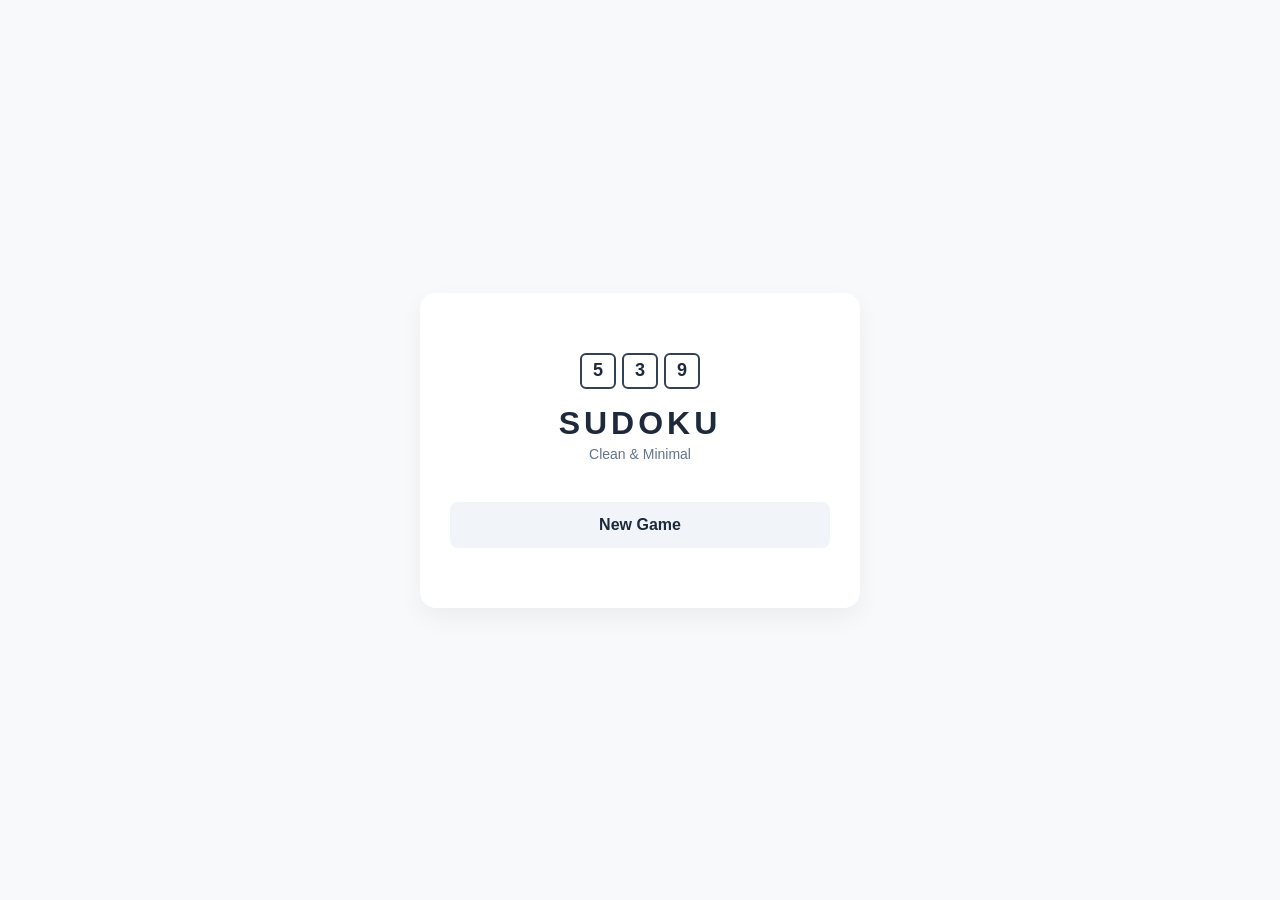
<file: index.html>
<!DOCTYPE html>
<html lang="en">
<head>
    <meta charset="UTF-8">
    <meta name="viewport" content="width=device-width, initial-scale=1.0">
    <title>Polished Sudoku</title>
    <link rel="stylesheet" href="style.css">
</head>
<body>
    <div class="app-container">
        <!-- Confetti Canvas for Victory -->
        <canvas id="confetti-canvas" class="hidden"></canvas>

        <!-- Screen 1: Splash / Menu -->
        <div id="screen-splash" class="screen">
            <div class="splash-content">
                <div class="logo">
                    <span class="logo-box">5</span>
                    <span class="logo-box">3</span>
                    <span class="logo-box">9</span>
                </div>
                <h1 class="splash-title">SUDOKU</h1>
                <p class="splash-subtitle">Clean & Minimal</p>
                
                <div class="splash-actions">
                    <button id="btn-resume-game" class="btn primary hidden">Continue Game</button>
                    <button id="btn-show-difficulties" class="btn secondary">New Game</button>
                </div>
                
                <div id="difficulty-menu" class="difficulty-menu hidden">
                    <button class="diff-option" data-diff="easy">Easy</button>
                    <button class="diff-option" data-diff="medium">Medium</button>
                    <button class="diff-option" data-diff="hard">Hard</button>
                    <button class="diff-option" data-diff="expert">Expert</button>
                    <button class="diff-option" data-diff="master">Master</button>
                    <button class="diff-option" data-diff="extreme">Extreme</button>
                </div>
            </div>
        </div>

        <!-- Screen 2: Active Game -->
        <div id="screen-game" class="screen hidden">
            <header class="game-header">
                <button id="btn-back-to-menu" class="btn-icon" title="Main Menu">
                    <svg viewBox="0 0 24 24" width="22" height="22"><path d="M20 11H7.83l5.59-5.59L12 4l-8 8 8 8 1.41-1.41L7.83 13H20v-2z"/></svg>
                </button>
                <div class="hud-item">
                    <span class="hud-label">Difficulty</span>
                    <span id="hud-difficulty" class="hud-value">Hard</span>
                </div>
                <div class="hud-item">
                    <span class="hud-label">Mistakes</span>
                    <span id="hud-mistakes" class="hud-value">0/3</span>
                </div>
                <div class="hud-item status-time">
                    <span id="hud-timer" class="timer">00:00</span>
                    <button id="btn-pause" class="btn-icon-small">
                        <svg id="pause-icon" viewBox="0 0 24 24" width="14" height="14"><path d="M6 19h4V5H6v14zm8-14v14h4V5h-4z"/></svg>
                    </button>
                </div>
            </header>

            <main class="board-wrapper">
                <div id="sudoku-board" class="board"></div>
                
                <!-- Inner Screen States -->
                <div id="pause-overlay" class="overlay hidden">
                    <div class="overlay-content">
                        <h3>Game Paused</h3>
                        <button id="btn-resume" class="btn primary">Resume Play</button>
                    </div>
                </div>
            </main>

            <div class="action-panel">
                <button id="btn-undo" class="action-btn">
                    <div class="icon-wrapper"><svg viewBox="0 0 24 24" width="20" height="20"><path d="M12.5 8c-2.65 0-5.05.99-6.9 2.6L2 7v9h9l-3.62-3.62c1.39-1.16 3.16-1.88 5.12-1.88 3.54 0 6.55 2.31 7.6 5.5l2.37-.78C21.08 11.03 17.15 8 12.5 8z"/></svg></div>
                    <span>Undo</span>
                </button>
                <button id="btn-erase" class="action-btn">
                    <div class="icon-wrapper"><svg viewBox="0 0 24 24" width="20" height="20"><path d="M16.24 3.56L21.19 8.5c.39.39.39 1.02 0 1.41L13.41 17.7c-.39.39-1.02.39-1.41 0L7.05 12.75c-.39-.39-.39-1.02 0-1.41l7.78-7.78c.39-.39 1.02-.39 1.41 0zM3 21h18v-2H3v2z"/></svg></div>
                    <span>Erase</span>
                </button>
                <button id="btn-notes" class="action-btn">
                    <div class="icon-wrapper">
                        <svg viewBox="0 0 24 24" width="20" height="20"><path d="M3 17.25V21h3.75L17.81 9.94l-3.75-3.75L3 17.25zM20.71 7.04c.39-.39.39-1.02 0-1.41l-2.34-2.34c-.39-.39-1.02-.39-1.41 0l-1.83 1.83 3.75 3.75 1.83-1.83z"/></svg>
                        <span id="notes-badge" class="badge">OFF</span>
                    </div>
                    <span>Notes</span>
                </button>
                <button id="btn-hint" class="action-btn">
                    <div class="icon-wrapper">
                        <svg viewBox="0 0 24 24" width="20" height="20"><path d="M9 21c0 .55.45 1 1 1h4c.55 0 1-.45 1-1v-1H9v1zm3-19C8.14 2 5 5.14 5 9c0 2.38 1.19 4.47 3 5.74V17c0 .55.45 1 1 1h6c.55 0 1-.45 1-1v-2.26c1.81-1.27 3-3.36 3-5.74 0-3.86-3.14-7-7-7zm2.85 11.1l-.85.6V16h-4v-1.3l-.85-.6C7.8 13.1 7 11.14 7 9c0-2.76 2.24-5 5-5s5 2.24 5 5c0 2.14-.8 4.1-2.15 5.1z"/></svg>
                        <span id="hint-badge" class="badge-count">3</span>
                    </div>
                    <span>Hint</span>
                </button>
            </div>

            <div class="keypad">
                <button class="key-btn" data-val="1">1</button>
                <button class="key-btn" data-val="2">2</button>
                <button class="key-btn" data-val="3">3</button>
                <button class="key-btn" data-val="4">4</button>
                <button class="key-btn" data-val="5">5</button>
                <button class="key-btn" data-val="6">6</button>
                <button class="key-btn" data-val="7">7</button>
                <button class="key-btn" data-val="8">8</button>
                <button class="key-btn" data-val="9">9</button>
            </div>
        </div>

        <!-- Screen 3: End Summary (Win / Game Over) -->
        <div id="screen-summary" class="screen hidden">
            <div class="summary-content">
                <h2 id="summary-title">Solved!</h2>
                <div class="summary-card">
                    <div class="summary-row">
                        <span>Difficulty</span>
                        <span id="sum-difficulty" class="sum-value">-</span>
                    </div>
                    <div class="summary-row">
                        <span>Time Taken</span>
                        <span id="sum-time" class="sum-value">00:00</span>
                    </div>
                    <div class="summary-row">
                        <span>Mistakes Made</span>
                        <span id="sum-mistakes" class="sum-value">0/3</span>
                    </div>
                </div>
                <button id="btn-summary-restart" class="btn primary">Play Another Game</button>
            </div>
        </div>
    </div>
    <script src="script.js"></script>
</body>
</html>
</file>
<file: style.css>
:root {
    --bg-color: #f7f9fa;
    --card-bg: #ffffff;
    --text-main: #1e293b;
    --text-muted: #64748b;
    --border-light: #e2e8f0;
    --border-dark: #334155;
    --accent: #3b82f6;
    --accent-light: #eff6ff;
    --accent-focus: #dbeafe;
    --error-bg: #fee2e2;
    --error-text: #ef4444;
    --given-bg: #f1f5f9;
    --given-text: #0f172a;
    --font-stack: -apple-system, BlinkMacSystemFont, "Segoe UI", Roboto, sans-serif;
}

* {
    box-sizing: border-box;
    margin: 0;
    padding: 0;
    -webkit-tap-highlight-color: transparent;
}

body {
    font-family: var(--font-stack);
    background-color: var(--bg-color);
    color: var(--text-main);
    display: flex;
    justify-content: center;
    align-items: center;
    min-height: 100vh;
    padding: 12px;
}

.app-container {
    width: 100%;
    max-width: 440px;
    background: var(--card-bg);
    border-radius: 16px;
    box-shadow: 0 10px 25px rgba(15, 23, 42, 0.05);
    padding: 20px;
    overflow: hidden;
    position: relative;
}

#confetti-canvas {
    position: absolute;
    top: 0;
    left: 0;
    width: 100%;
    height: 100%;
    z-index: 5;
    pointer-events: none;
}

.screen {
    display: flex;
    flex-direction: column;
    gap: 20px;
    width: 100%;
}

.hidden {
    display: none !important;
}

/* --- SPLASH SCREEN --- */
.splash-content {
    text-align: center;
    padding: 40px 10px;
}

.logo {
    display: flex;
    justify-content: center;
    gap: 6px;
    margin-bottom: 16px;
}

.logo-box {
    width: 36px;
    height: 36px;
    border: 2px solid var(--border-dark);
    border-radius: 6px;
    display: flex;
    justify-content: center;
    align-items: center;
    font-weight: 700;
    font-size: 18px;
}

.splash-title {
    font-size: 32px;
    font-weight: 800;
    letter-spacing: 4px;
    margin-bottom: 4px;
}

.splash-subtitle {
    color: var(--text-muted);
    font-size: 14px;
    margin-bottom: 40px;
}

.splash-actions {
    display: flex;
    flex-direction: column;
    gap: 12px;
}

.difficulty-menu {
    display: grid;
    grid-template-columns: 1fr 1fr;
    gap: 10px;
    margin-top: 20px;
    animation: fadeIn 0.2s ease-out;
}

.diff-option {
    padding: 14px;
    border: 1px solid var(--border-light);
    background: var(--card-bg);
    border-radius: 8px;
    font-weight: 500;
    cursor: pointer;
    font-size: 14px;
    transition: all 0.15s;
}

.diff-option:active {
    background: var(--accent-light);
    border-color: var(--accent);
}

/* --- GAME SCREEN --- */
.game-header {
    display: flex;
    justify-content: space-between;
    align-items: center;
}

.hud-item {
    display: flex;
    flex-direction: column;
    align-items: center;
}

.hud-label {
    font-size: 11px;
    color: var(--text-muted);
    text-transform: uppercase;
    letter-spacing: 0.5px;
}

.hud-value {
    font-size: 15px;
    font-weight: 600;
}

.status-time {
    display: flex;
    align-items: center;
    gap: 6px;
}

.timer {
    font-variant-numeric: tabular-nums;
    font-weight: 600;
    font-size: 16px;
}

.board-wrapper {
    position: relative;
    width: 100%;
    aspect-ratio: 1 / 1;
}

.board {
    display: grid;
    grid-template-columns: repeat(9, 1fr);
    grid-template-rows: repeat(9, 1fr);
    border: 2.5px solid var(--border-dark);
    width: 100%;
    height: 100%;
    background-color: var(--border-dark);
    gap: 1px;
}

.cell {
    background: #fff;
    display: flex;
    justify-content: center;
    align-items: center;
    position: relative;
    font-size: clamp(16px, 5.5vw, 24px);
    cursor: pointer;
    user-select: none;
    font-weight: 400;
    color: var(--accent);
}

/* 3x3 Box Borders */
.cell:nth-child(3n) { border-right: 1.5px solid var(--border-dark); }
.cell:nth-child(9n) { border-right: none; }
.cell:nth-child(n+19):nth-child(-n+27),
.cell:nth-child(n+46):nth-child(-n+54) { border-bottom: 1.5px solid var(--border-dark); }

/* Cell Color Coding States */
.cell.given {
    background-color: var(--given-bg);
    color: var(--given-text);
    font-weight: 600;
}

.cell.related {
    background-color: var(--accent-light);
}

.cell.selected {
    background-color: var(--accent-focus) !important;
}

.cell.error {
    background-color: var(--error-bg) !important;
    color: var(--error-text) !important;
}

/* Notes Layout inside Cell */
.notes-grid {
    position: absolute;
    top: 2px; left: 2px; right: 2px; bottom: 2px;
    display: grid;
    grid-template-columns: repeat(3, 1fr);
    grid-template-rows: repeat(3, 1fr);
    font-size: clamp(8px, 2.5vw, 11px);
    color: var(--text-muted);
    line-height: 1;
    text-align: center;
}

.note-cell {
    display: flex;
    justify-content: center;
    align-items: center;
}

/* Action Control Row */
.action-panel {
    display: flex;
    justify-content: space-between;
    margin-top: 5px;
}

.action-btn {
    background: none;
    border: none;
    display: flex;
    flex-direction: column;
    align-items: center;
    gap: 6px;
    flex: 1;
    cursor: pointer;
    font-family: var(--font-stack);
    font-size: 12px;
    font-weight: 500;
    color: var(--text-muted);
}

.icon-wrapper {
    width: 44px;
    height: 44px;
    border-radius: 50%;
    background: var(--given-bg);
    display: flex;
    justify-content: center;
    align-items: center;
    position: relative;
    transition: background 0.15s;
}

.action-btn:active .icon-wrapper {
    background: var(--border-light);
}

.action-btn.active .icon-wrapper {
    background: var(--border-dark);
}

.action-btn.active svg {
    fill: #fff;
}

.action-btn.active {
    color: var(--border-dark);
}

.badge, .badge-count {
    position: absolute;
    top: -4px; right: -6px;
    font-size: 9px;
    font-weight: 700;
    padding: 2px 5px;
    border-radius: 8px;
    background: var(--border-dark);
    color: white;
}

.badge-count {
    background: var(--accent);
}

/* Keypad Grid Layout */
.keypad {
    display: grid;
    grid-template-columns: repeat(9, 1fr);
    gap: 6px;
    margin-top: 5px;
}

.key-btn {
    background: var(--given-bg);
    border: none;
    border-radius: 8px;
    padding: 16px 0;
    font-size: 20px;
    font-weight: 600;
    font-family: var(--font-stack);
    color: var(--accent);
    cursor: pointer;
    transition: transform 0.1s, background-color 0.1s;
}

.key-btn:active {
    transform: scale(0.95);
    background-color: var(--border-light);
}

/* Global Overlays */
.overlay {
    position: absolute;
    top: 0; left: 0; width: 100%; height: 100%;
    background: rgba(255, 255, 255, 0.97);
    display: flex;
    justify-content: center;
    align-items: center;
    z-index: 8;
}

.overlay-content {
    text-align: center;
}

.overlay-content h3 {
    font-size: 22px;
    margin-bottom: 16px;
}

/* --- SUMMARY SCREEN --- */
.summary-content {
    text-align: center;
    padding: 20px 10px;
}

.summary-content h2 {
    font-size: 28px;
    font-weight: 800;
    margin-bottom: 24px;
}

.summary-card {
    background: var(--given-bg);
    border-radius: 12px;
    padding: 16px;
    margin-bottom: 30px;
    display: flex;
    flex-direction: column;
    gap: 12px;
}

.summary-row {
    display: flex;
    justify-content: space-between;
    font-size: 14px;
    color: var(--text-muted);
}

.sum-value {
    font-weight: 600;
    color: var(--text-main);
}

/* Button Mechanics */
.btn {
    padding: 14px 28px;
    font-size: 16px;
    font-weight: 600;
    border: none;
    border-radius: 8px;
    cursor: pointer;
    font-family: var(--font-stack);
    transition: all 0.15s;
}

.btn.primary {
    background: var(--border-dark);
    color: white;
}

.btn.secondary {
    background: var(--given-bg);
    color: var(--text-main);
}

.btn-icon {
    background: none;
    border: none;
    cursor: pointer;
    display: flex;
    align-items: center;
}

.btn-icon-small {
    background: var(--given-bg);
    border: none;
    border-radius: 50%;
    width: 24px;
    height: 24px;
    display: flex;
    justify-content: center;
    align-items: center;
    cursor: pointer;
}

svg {
    fill: var(--text-main);
}

@keyframes fadeIn {
    from { opacity: 0; transform: translateY(10px); }
    to { opacity: 1; transform: translateY(0); }
}
</file>
